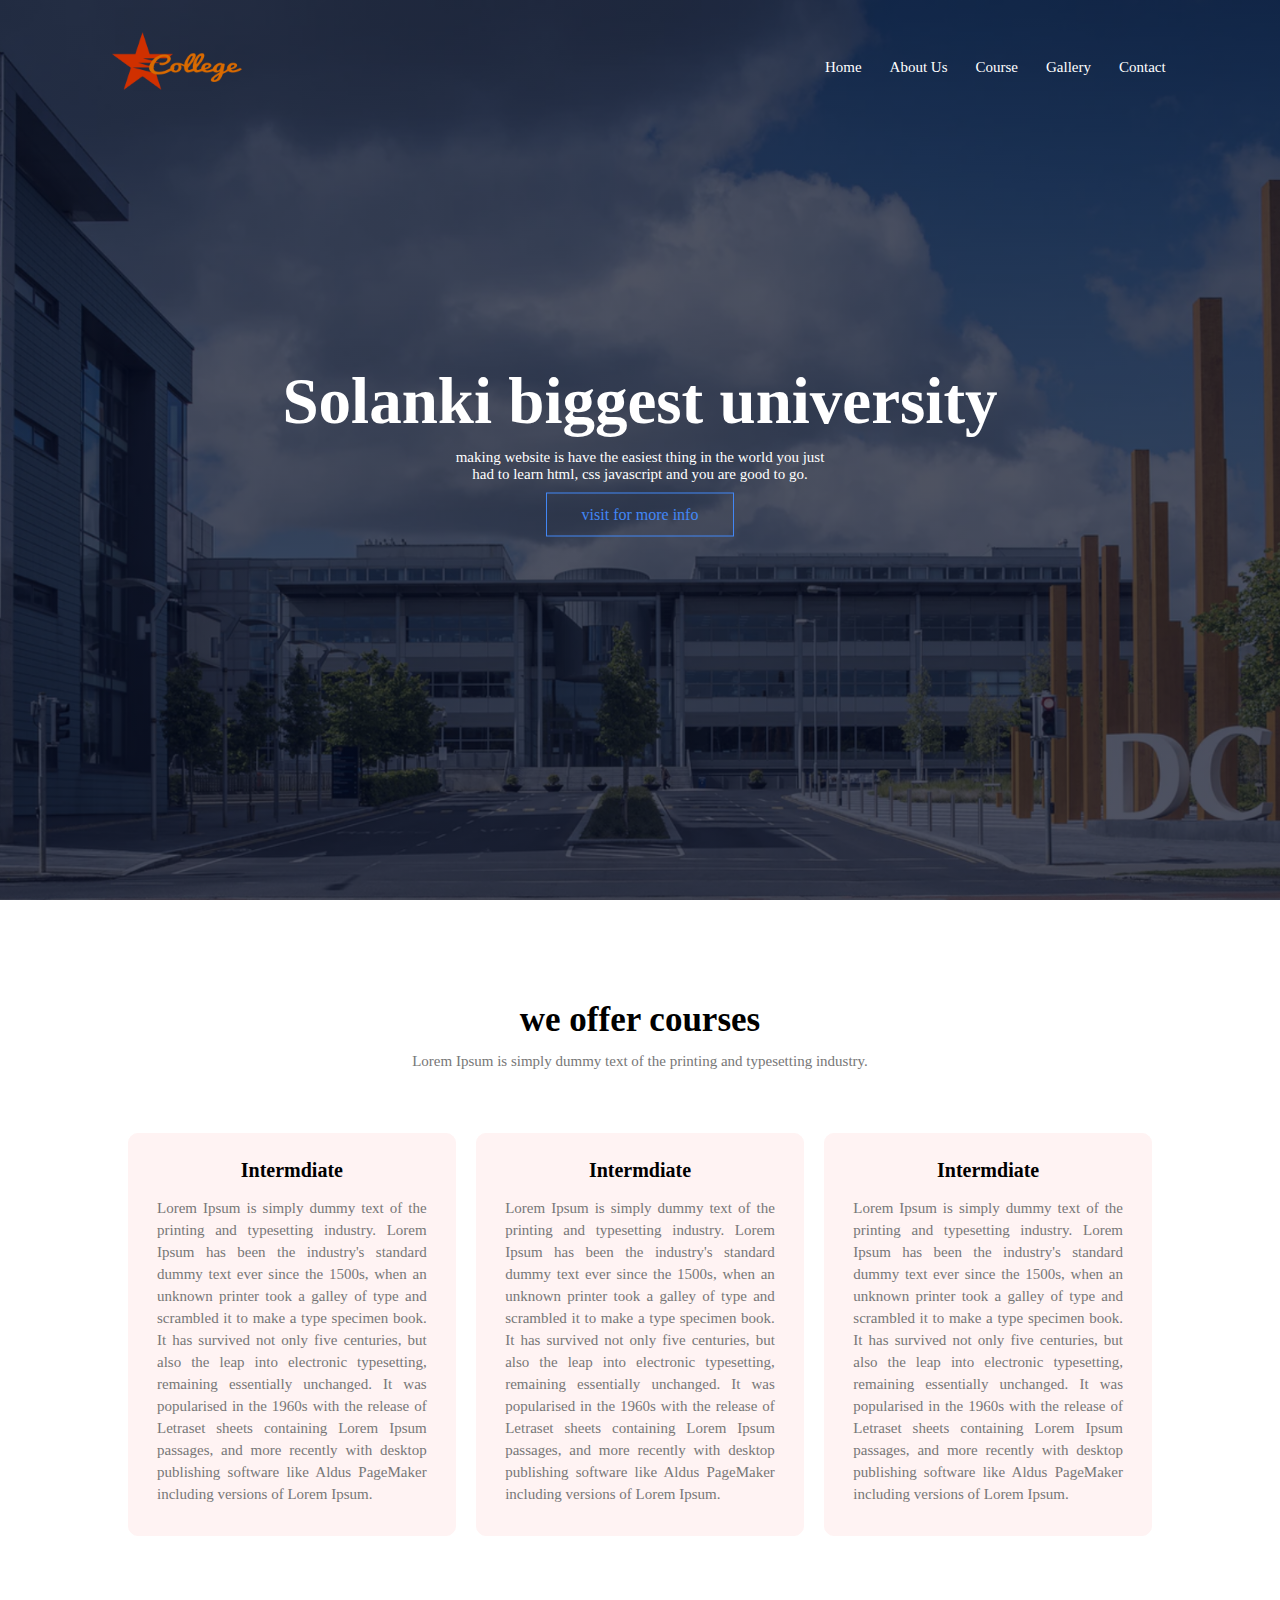
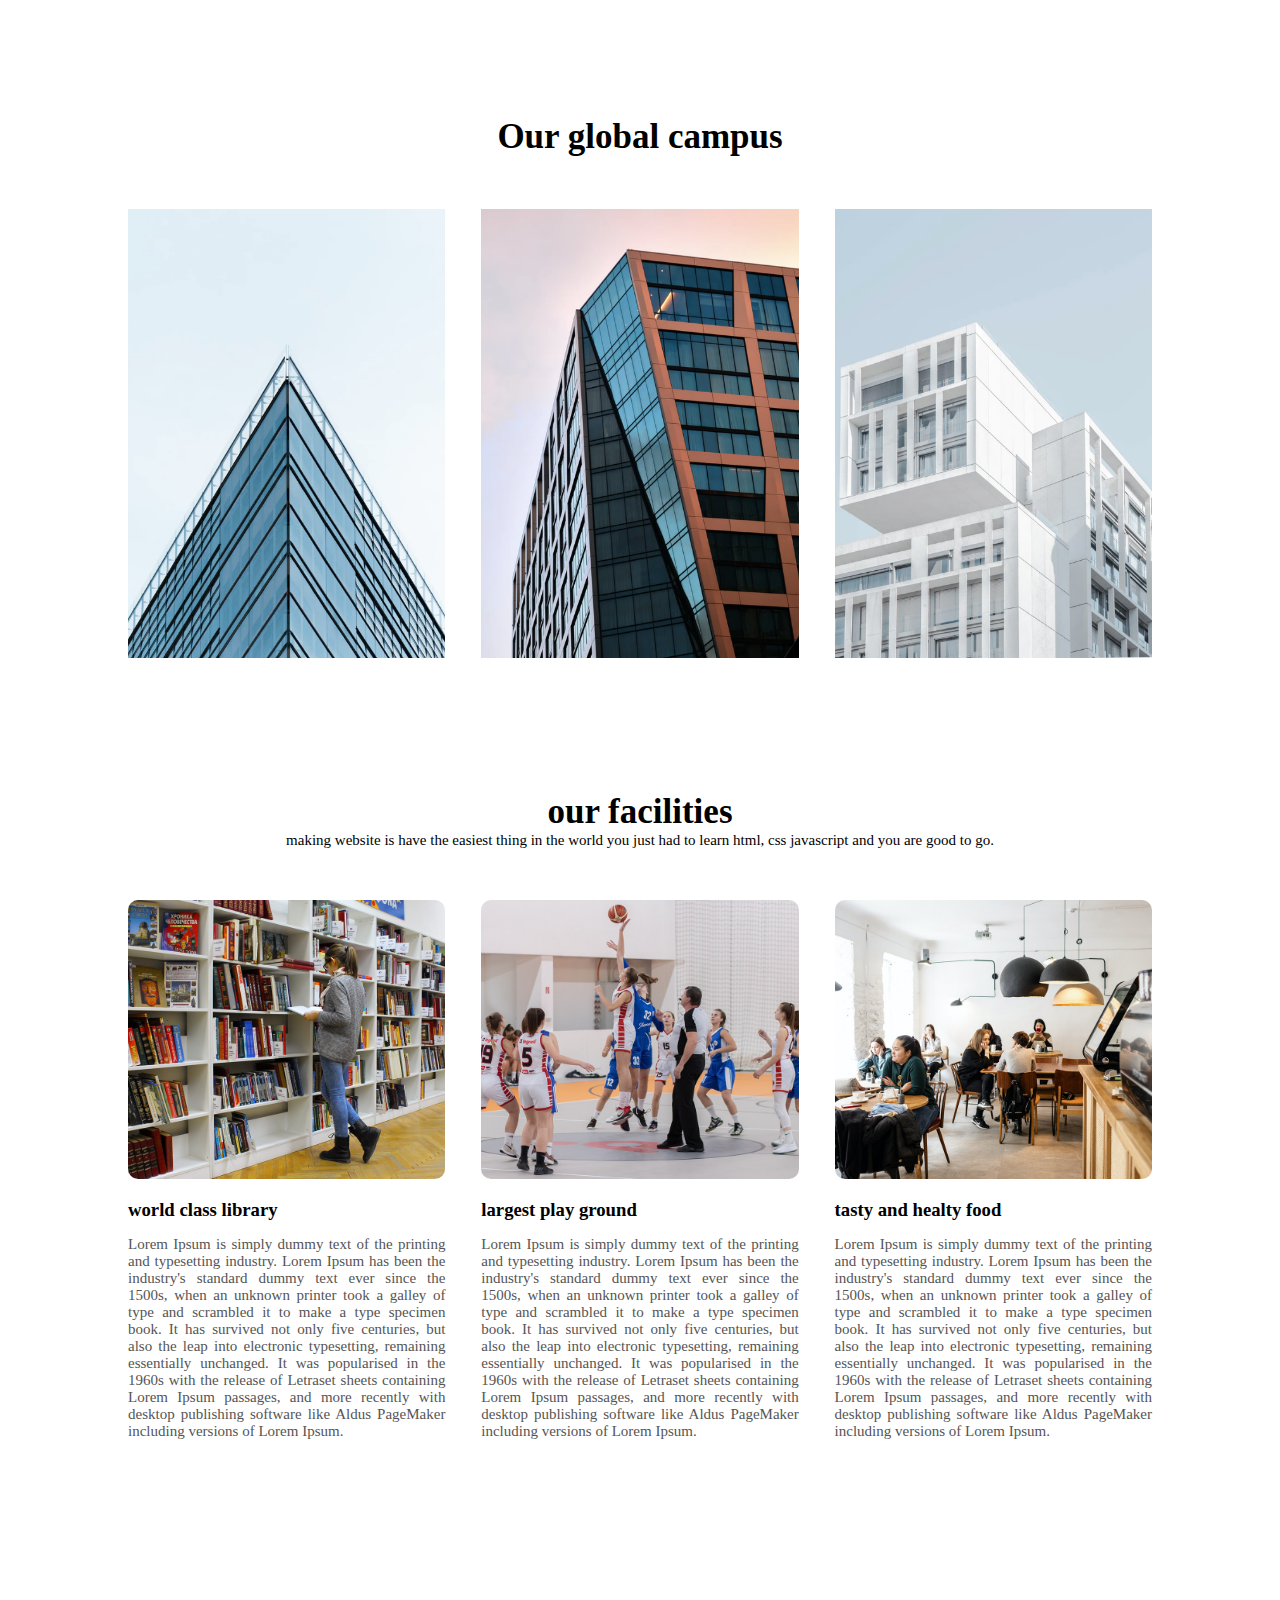
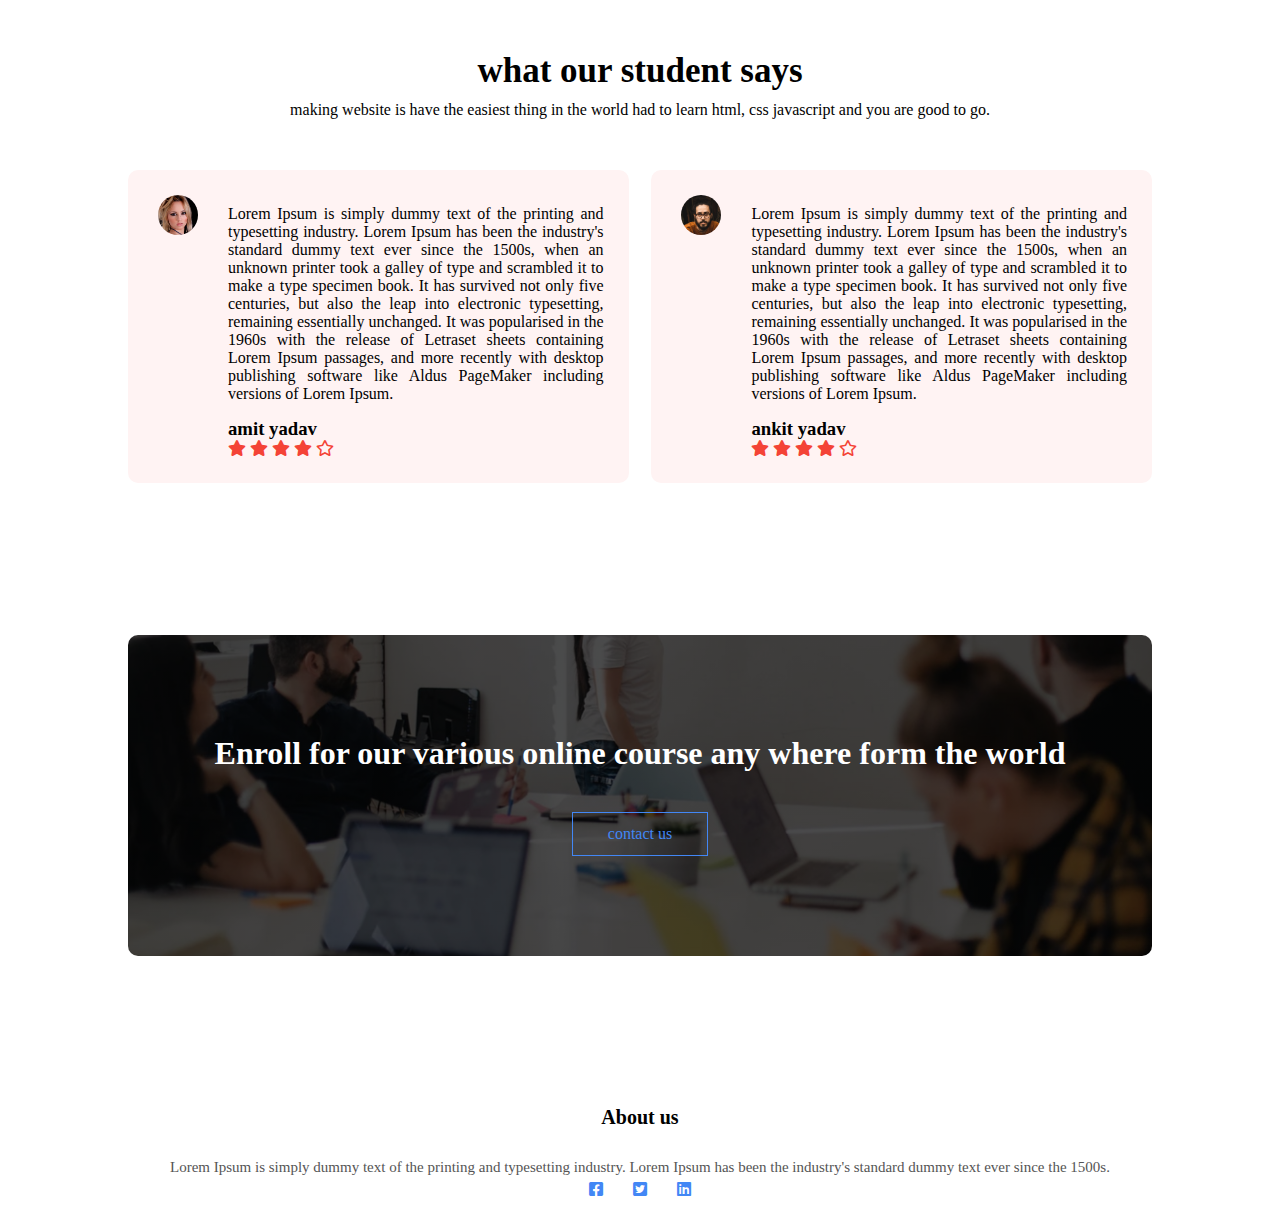
<file: index.html>
<!DOCTYPE html>
<html lang="en">

<head>
    <meta charset="UTF-8">
    <meta name="viewport" content="width=device-width, initial-scale=1.0">
    <link rel="stylesheet" href="css/style.css">
    <link rel="stylesheet" href="css/style-responsive.css">
    <link rel="stylesheet" href="https://pro.fontawesome.com/releases/v5.10.0/css/all.css" />
    <title>college website template</title>
</head>

<body>

    <!-- -------------------------------------------- upper section------------------------------------------- -->

    <section class="header">

        <nav>
            <img src="image/logo.png">
            <div class="nav-link" id="navLink">
                <i class="far fa-times" onclick="hideMenu()"></i>
                <ul>
                    <li><a href="index.html">Home</a></li>
                    <li><a href="about us.html">About us</a></li>
                    <li><a href="course.html">course</a></li>
                    <li><a href="gallery.html">gallery</a></li>
                    <li><a href="contact.html">contact</a></li>
                </ul>

            </div>
            <i class="far fa-bars" onclick="showMenu()"></i>
        </nav>
        <div class="text-box">
            <h1>Solanki biggest university</h1>

            <p>making website is have the easiest thing in the world you just <br> had to learn html, css javascript and
                you are
                good to go.</p>
            <a href="" class="hero-btn">visit for more info</a>

        </div>
    </section>

    <!-- --------------------------------------------course coding------------------------------------------- -->

    <section class="course">

        <h1> we offer courses</h1>
        <p>Lorem Ipsum is simply dummy text of the printing and typesetting industry.</p>
        <div class="row">

            <div class="course-col">
                <h3> Intermdiate </h3>
                <p>Lorem Ipsum is simply dummy text of the printing and typesetting industry. Lorem Ipsum has been the
                    industry's standard dummy text ever since the 1500s,
                    when an unknown printer took a galley of type and scrambled it to make a type specimen book. It has
                    survived not only five centuries, but also the leap into
                    electronic typesetting, remaining essentially unchanged. It was popularised in the 1960s with the
                    release of Letraset sheets containing Lorem Ipsum passages,
                    and more recently with desktop publishing software like Aldus PageMaker including versions of Lorem
                    Ipsum. </p>
            </div>


            <div class="course-col">
                <h3> Intermdiate </h3>
                <p>Lorem Ipsum is simply dummy text of the printing and typesetting industry. Lorem Ipsum has been the
                    industry's standard dummy text ever since the 1500s,
                    when an unknown printer took a galley of type and scrambled it to make a type specimen book. It has
                    survived not only five centuries, but also the leap into
                    electronic typesetting, remaining essentially unchanged. It was popularised in the 1960s with the
                    release of Letraset sheets containing Lorem Ipsum passages,
                    and more recently with desktop publishing software like Aldus PageMaker including versions of Lorem
                    Ipsum. </p>
            </div>


            <div class="course-col">
                <h3> Intermdiate </h3>
                <p>Lorem Ipsum is simply dummy text of the printing and typesetting industry. Lorem Ipsum has been the
                    industry's standard dummy text ever since the 1500s,
                    when an unknown printer took a galley of type and scrambled it to make a type specimen book. It has
                    survived not only five centuries, but also the leap into
                    electronic typesetting, remaining essentially unchanged. It was popularised in the 1960s with the
                    release of Letraset sheets containing Lorem Ipsum passages,
                    and more recently with desktop publishing software like Aldus PageMaker including versions of Lorem
                    Ipsum. </p>
            </div>
        </div>
    </section>

    <!-- --------------------------------------------campus------------------------------------------- -->

    <section class="campus">

        <h1> Our global campus</h1>

        <div class="row">

            <div class="campus-col">
                <img src="image/delhi.png" alt="">
                <div class="layer">
                    <h3>delhi</h3>
                </div>
            </div>

            <div class="campus-col">
                <img src="image/dehradun.png" alt="">
                <div class="layer">
                    <h3>dehradun</h3>
                </div>
            </div>

            <div class="campus-col">
                <img src="image/punjab.png" alt="">
                <div class="layer">
                    <h3>punjab</h3>
                </div>
            </div>
        </div>

    </section>

    <!-- --------------------------------------------facilities------------------------------------------- -->

    <section class="facilities">

        <h1>our facilities</h1>
        <p> making website is have the easiest thing in the world you just had to learn html, css javascript and you are
            good to go.</p>


        <div class="row">

            <div class="facilities-col">

                <img src="image/library.png">

                <h3> world class library</h3>
                <p>Lorem Ipsum is simply dummy text of the printing and typesetting industry. Lorem Ipsum has been the
                    industry's standard dummy text ever since the 1500s, when an
                    unknown printer took a galley of type and scrambled it to make a type specimen book. It has survived
                    not only five centuries, but also the leap into electronic
                    typesetting, remaining essentially unchanged. It was popularised in the 1960s with the release of
                    Letraset sheets containing Lorem Ipsum passages, and more recently
                    with desktop publishing software like Aldus PageMaker including versions of Lorem Ipsum. </p>

            </div>

            <div class="facilities-col">

                <img src="image/basketball.png">

                <h3> largest play ground</h3>
                <p>Lorem Ipsum is simply dummy text of the printing and typesetting industry. Lorem Ipsum has been the
                    industry's standard dummy text ever since the 1500s, when an
                    unknown printer took a galley of type and scrambled it to make a type specimen book. It has survived
                    not only five centuries, but also the leap into electronic
                    typesetting, remaining essentially unchanged. It was popularised in the 1960s with the release of
                    Letraset sheets containing Lorem Ipsum passages, and more recently
                    with desktop publishing software like Aldus PageMaker including versions of Lorem Ipsum. </p>

            </div>

            <div class="facilities-col">

                <img src="image/cafeteria.png">

                <h3> tasty and healty food</h3>
                <p>Lorem Ipsum is simply dummy text of the printing and typesetting industry. Lorem Ipsum has been the
                    industry's standard dummy text ever since the 1500s, when an
                    unknown printer took a galley of type and scrambled it to make a type specimen book. It has survived
                    not only five centuries, but also the leap into electronic
                    typesetting, remaining essentially unchanged. It was popularised in the 1960s with the release of
                    Letraset sheets containing Lorem Ipsum passages, and more recently
                    with desktop publishing software like Aldus PageMaker including versions of Lorem Ipsum. </p>

            </div>

        </div>

    </section>

    <!-- -------------------------------------------- testimonials------------------------------------------- -->

    <section class="testimonials">

        <h1> what our student says </h1>
        <p>making website is have the easiest thing in the world had to learn html, css javascript and you are
            good to go.</p>

        <div class="row">

            <div class="testimonials-col">

                <img src="image/user1.jpg" alt="">
                <div>
                    <p>Lorem Ipsum is simply dummy text of the printing and typesetting industry. Lorem Ipsum has been
                        the industry's standard dummy text ever since the 1500s, when an unknown printer took a galley
                        of type and scrambled it to make a type specimen book. It has survived not only five centuries,
                        but also the leap into electronic typesetting, remaining essentially unchanged. It was
                        popularised in the 1960s with the release of Letraset sheets containing Lorem Ipsum passages,
                        and more recently with desktop publishing software like Aldus PageMaker including versions of
                        Lorem Ipsum. </p>
                    <h3>amit yadav</h3>
                    <i class="fa fa-star"></i>
                    <i class="fa fa-star"></i>
                    <i class="fa fa-star"></i>
                    <i class="fa fa-star"></i>
                    <i class="far fa-star"></i>



                </div>

            </div>

            <div class="testimonials-col">

                <img src="image/user2.jpg" alt="">
                <div>
                    <p>Lorem Ipsum is simply dummy text of the printing and typesetting industry. Lorem Ipsum has been
                        the industry's standard dummy text ever since the 1500s, when an unknown printer took a galley
                        of type and scrambled it to make a type specimen book. It has survived not only five centuries,
                        but also the leap into electronic typesetting, remaining essentially unchanged. It was
                        popularised in the 1960s with the release of Letraset sheets containing Lorem Ipsum passages,
                        and more recently with desktop publishing software like Aldus PageMaker including versions of
                        Lorem Ipsum. </p>
                    <h3>ankit yadav</h3>
                    <i class="fa fa-star"></i>
                    <i class="fa fa-star"></i>
                    <i class="fa fa-star"></i>
                    <i class="fa fa-star"></i>
                    <i class="far fa-star"></i>

                </div>

            </div>


        </div>

    </section>

    <section class="cta">

        <h1>Enroll for our various online course any where form the world</h1>
        <a href="" class="hero-btn">contact us</a>

    </section>

    <!-- -------------------------------------------- footer------------------------------------------- -->

    <section class="footer">

        <h4> About us</h4>
        <p>Lorem Ipsum is simply dummy text of the printing and typesetting industry. Lorem Ipsum has been the
            industry's standard dummy text ever since the 1500s. </p>

        <div class="icons">

            <i class="fab fa-facebook-square"></i>
            <i class="fab fa-twitter-square"></i>
            <i class="fab fa-linkedin"></i>


        </div>

    </section>

    <script>

        var nav = document.getElementById("navLink");
        function showMenu() {
            nav.style.right = "0";

        }
        function hideMenu() {
            nav.style.right = "-200px";
        }


    </script>

</body>

</html>
</file>
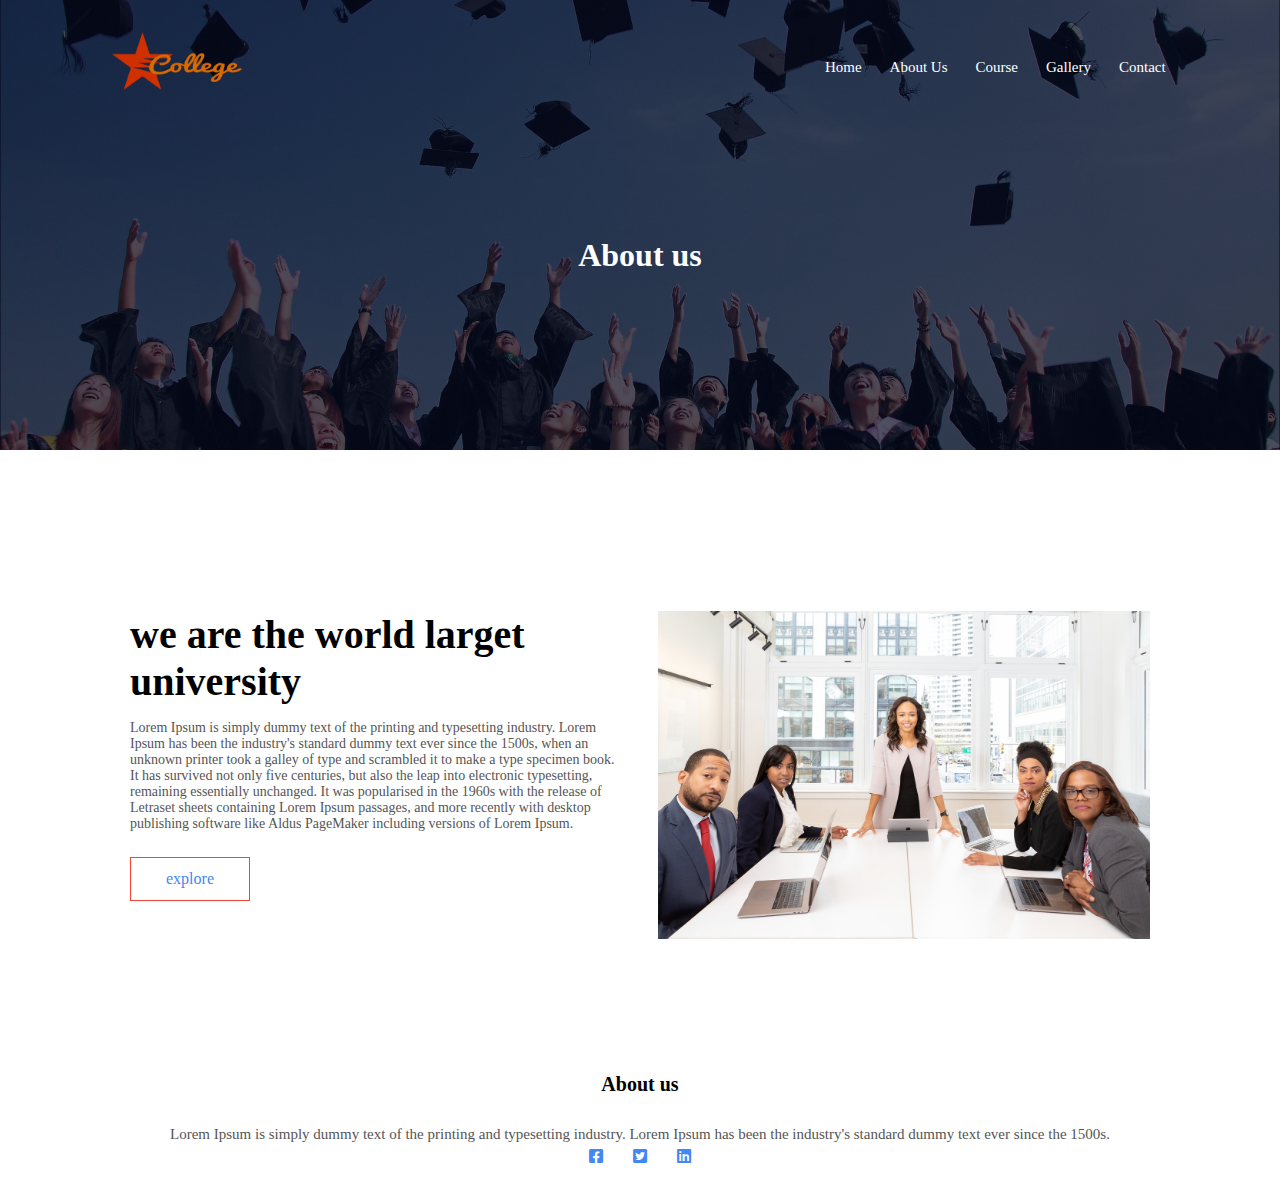
<file: about us.html>
<!DOCTYPE html>
<html lang="en">

<head>
    <meta charset="UTF-8">
    <meta name="viewport" content="width=device-width, initial-scale=1.0">
    <link rel="stylesheet" href="css/style.css">
    <link rel="stylesheet" href="css/style-responsive.css">
    <link rel="stylesheet" href="https://pro.fontawesome.com/releases/v5.10.0/css/all.css" />
    <title>college website template</title>

    <title>Document</title>
</head>

<body>
    <section class="sub-header">

        <nav>
            <img src="image/logo.png">
            <div class="nav-link" id="navLink">
                <i class="far fa-times" onclick="hideMenu()"></i>
                <ul>
                    <li><a href="index.html">Home</a></li>
                    <li><a href="about us.html">About us</a></li>
                    <li><a href="course.html">course</a></li>
                    <li><a href="gallery.html">gallery</a></li>
                    <li><a href="contact.html">contact</a></li>
                </ul>

            </div>
            <i class="far fa-bars" onclick="showMenu()"></i>
        </nav>

        <h1> About us</h1>

    </section>

    <section class="about-us">

        <div class="row">
            <div class="about-col">
                <h1> we are the world larget university</h1>
                <p>Lorem Ipsum is simply dummy text of the printing and typesetting industry. Lorem Ipsum has been the
                    industry's standard dummy text ever since the 1500s, when an unknown printer took a galley of type
                    and scrambled it to make a type specimen book. It has survived not only five centuries, but also the
                    leap into electronic typesetting, remaining essentially unchanged. It was popularised in the 1960s
                    with the release of Letraset sheets containing Lorem Ipsum passages, and more recently with desktop
                    publishing software like Aldus PageMaker including versions of Lorem Ipsum. </p>
                <a href="" class="hero-btn next-btn">explore</a>
            </div>

            <div class="about-col">
                <img src="image/about.jpg" alt="">
            </div>

        </div>


    </section>

    <section class="footer">

        <h4> About us</h4>
        <p>Lorem Ipsum is simply dummy text of the printing and typesetting industry. Lorem Ipsum has been the
            industry's standard dummy text ever since the 1500s. </p>

        <div class="icons">

            <i class="fab fa-facebook-square"></i>
            <i class="fab fa-twitter-square"></i>
            <i class="fab fa-linkedin"></i>


        </div>

    </section>

    <script>

        var nav = document.getElementById("navLink");
        function showMenu() {
            nav.style.right = "0";

        }
        function hideMenu() {
            nav.style.right = "-200px";
        }


    </script>

</body>

</html>
</file>
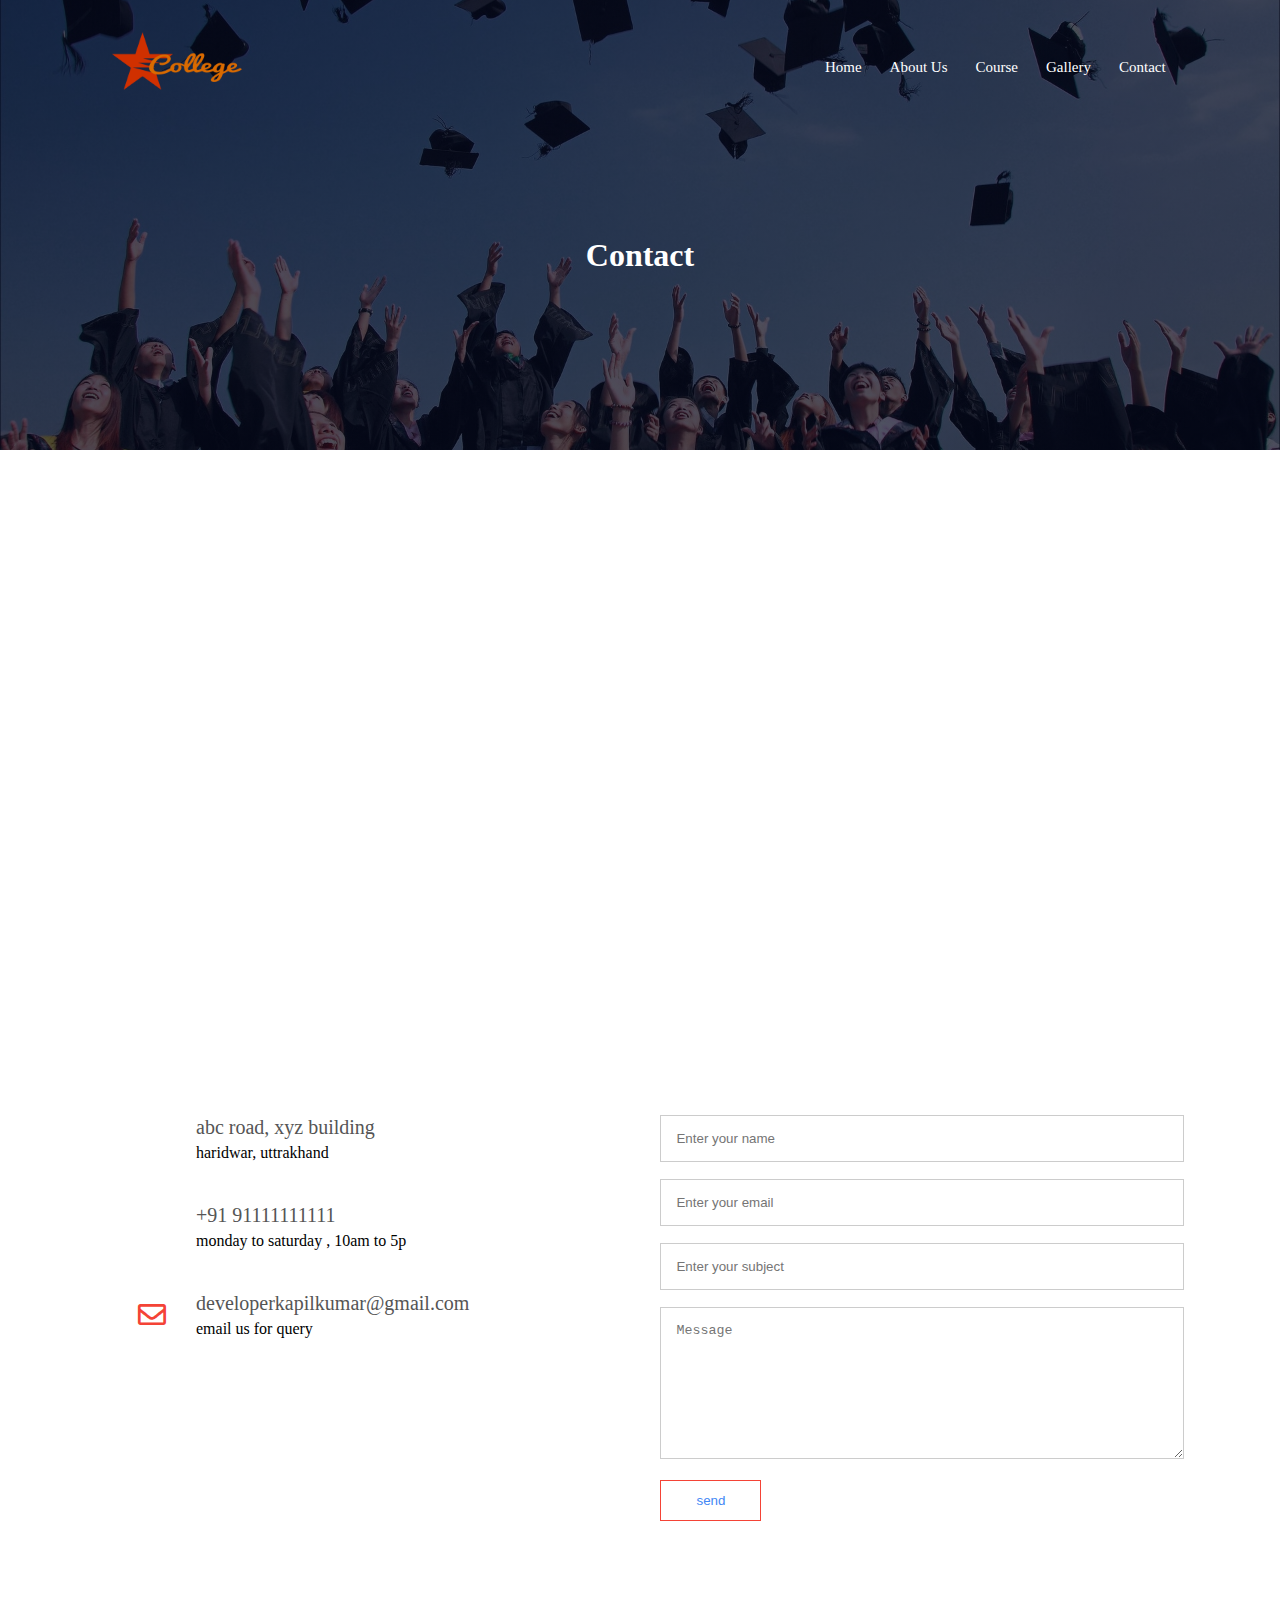
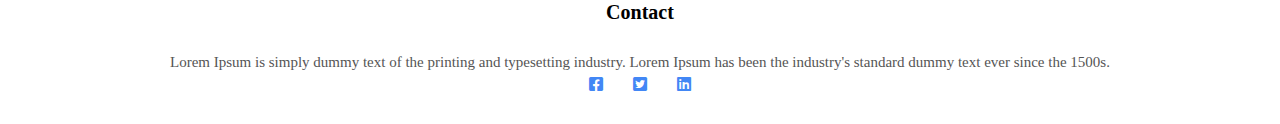
<file: contact.html>
<!DOCTYPE html>
<html lang="en">

<head>
     <meta charset="UTF-8">
     <meta name="viewport" content="width=device-width, initial-scale=1.0">
     <link rel="stylesheet" href="css/style.css">
     <link rel="stylesheet" href="css/style-responsive.css">
     <link rel="stylesheet" href="https://pro.fontawesome.com/releases/v5.10.0/css/all.css" />
     <title>college website template</title>
     <title>college website template</title>
</head>

<body>
     <section class="sub-header">

          <nav>
               <img src="image/logo.png">
               <div class="nav-link" id="navLink">
                    <i class="far fa-times" onclick="hideMenu()"></i>
                    <ul>
                         <li><a href="index.html">Home</a></li>
                         <li><a href="about us.html">About us</a></li>
                         <li><a href="course.html">course</a></li>
                         <li><a href="gallery.html">gallery</a></li>
                         <li><a href="contact.html">contact</a></li>
                    </ul>

               </div>
               <i class="far fa-bars" onclick="showMenu()"></i>
          </nav>

          <h1> Contact</h1>


     </section>

     <!-- --------------------------------------------contact------------------------------------------- -->

     <section class="location">

          <iframe
               src="https://www.google.com/maps/embed?pb=!1m18!1m12!1m3!1d221243.77871268144!2d77.97584048314972!3d29.95257576712705!2m3!1f0!2f0!3f0!3m2!1i1024!2i768!4f13.1!3m3!1m2!1s0x3909470eb8ee57c9%3A0x4e449176a640f5f3!2sHaridwar%2C%20Uttarakhand!5e0!3m2!1sen!2sin!4v1628054494962!5m2!1sen!2sin"
               width="600" height="450" style="border:0;" allowfullscreen="" loading="lazy"></iframe>

     </section>

     <section class="contact-us">

          <div class="row">
               <div class="contact-col">

                    <div>

                         <i class="far fa-home"></i>

                         <span>

                              <h5> abc road, xyz building</h5>
                              <p> haridwar, uttrakhand</p>

                         </span>

                    </div>

                    <div>

                         <i class="far fa-phone"></i>

                         <span>

                              <h5> +91 91111111111</h5>
                              <p> monday to saturday , 10am to 5p</p>

                         </span>

                    </div>
                    <div>

                         <i class="far fa-envelope"></i>

                         <span>

                              <h5> developerkapilkumar@gmail.com</h5>
                              <p> email us for query</p>

                         </span>
                    </div>


               </div>
               <div class="contact-col">

                    <form>

                         <input type="text" placeholder="Enter your name" name="" required>
                         <input type="email" placeholder="Enter your email" name="" required>
                         <input type="" placeholder="Enter your subject" name="" required>
                         <textarea name="" cols="" rows="8" placeholder="Message" required></textarea>
                         <button type="submit" class="hero-btn next-btn"> send</button>

                    </form>

               </div>
          </div>
     </section>

     <!-- -------------------------------------------contact------------------------------------------- -->


     <section class="footer">

          <h4> Contact </h4>
          <p>Lorem Ipsum is simply dummy text of the printing and typesetting industry. Lorem Ipsum has been the
               industry's standard dummy text ever since the 1500s. </p>

          <div class="icons">

               <i class="fab fa-facebook-square"></i>
               <i class="fab fa-twitter-square"></i>
               <i class="fab fa-linkedin"></i>


          </div>

     </section>

     <script>

          var nav = document.getElementById("navLink");
          function showMenu() {
               nav.style.right = "0";

          }
          function hideMenu() {
               nav.style.right = "-200px";
          }


     </script>

</body>

</html>
</file>
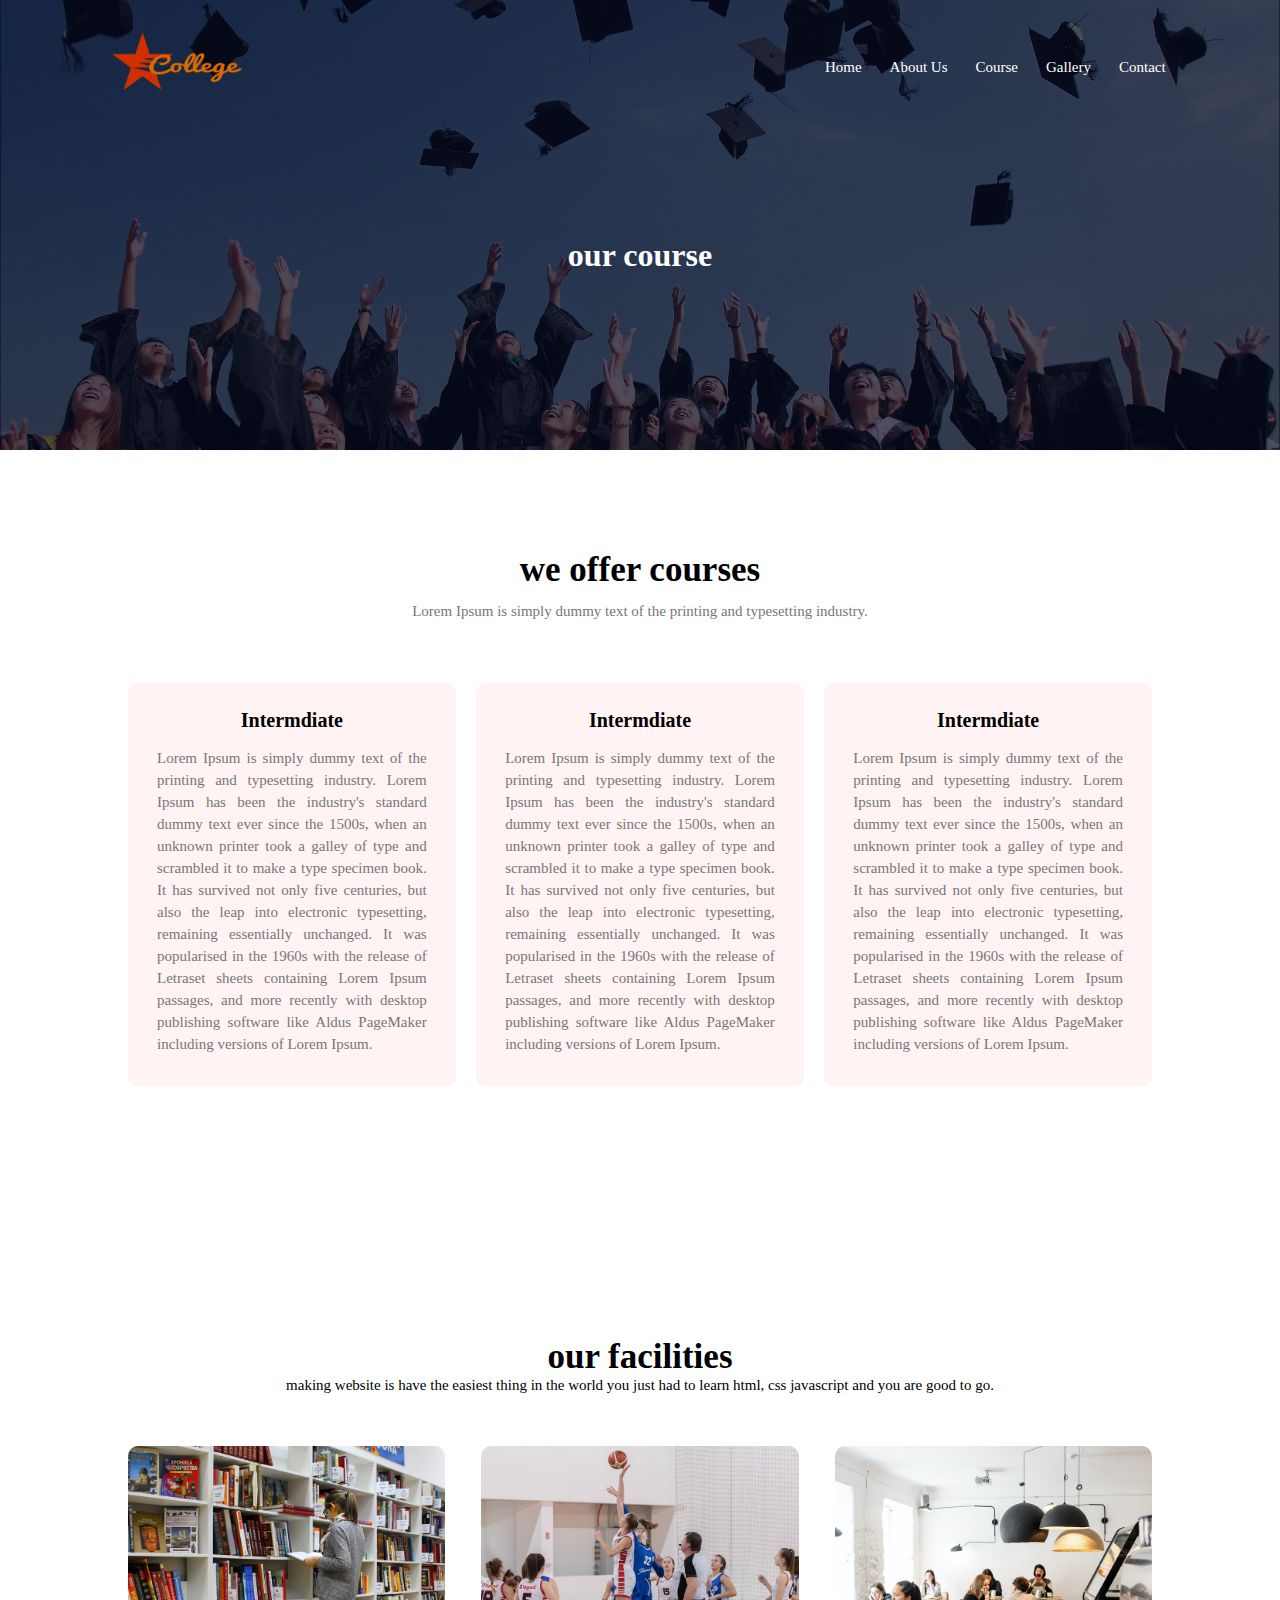
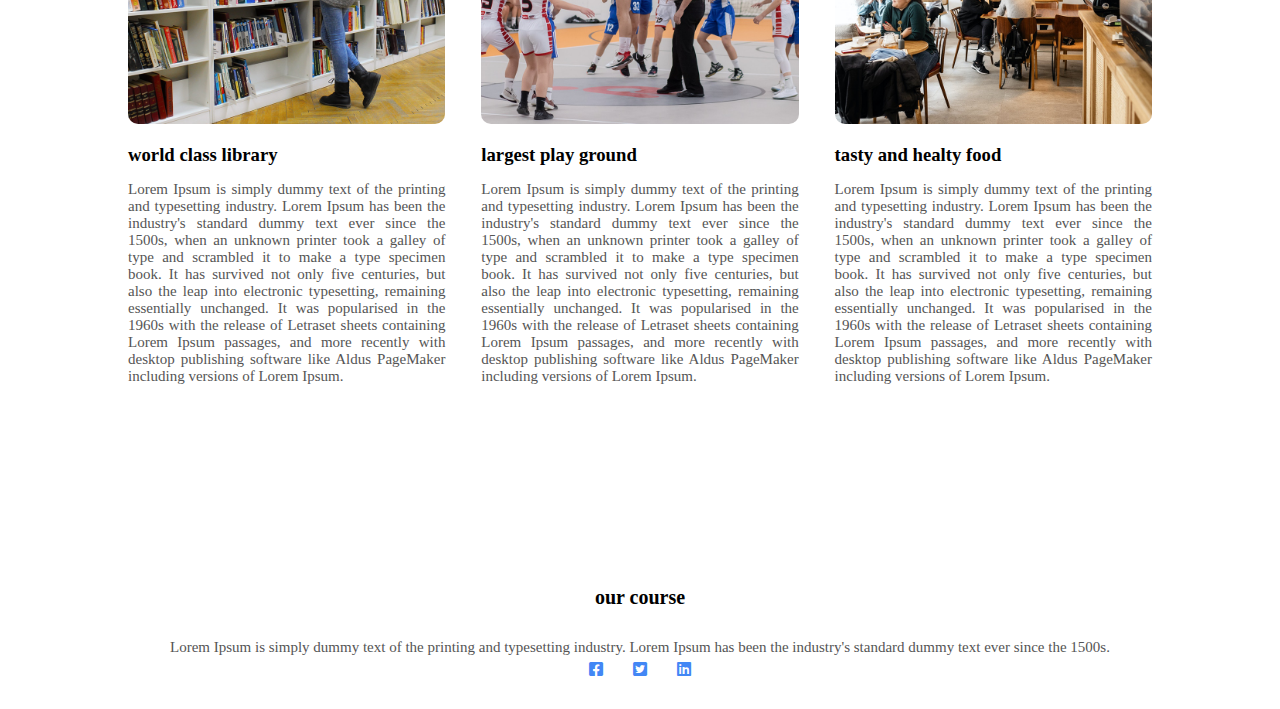
<file: course.html>
<!DOCTYPE html>
<html lang="en">

<head>
    <meta charset="UTF-8">
    <meta name="viewport" content="width=device-width, initial-scale=1.0">
    <link rel="stylesheet" href="css/style.css">
    <link rel="stylesheet" href="css/style-responsive.css">
    <link rel="stylesheet" href="https://pro.fontawesome.com/releases/v5.10.0/css/all.css" />
    <title>college website template</title>
    <title>Document</title>
</head>

<body>
    <section class="sub-header">

        <nav>
            <img src="image/logo.png">
            <div class="nav-link" id="navLink">
                <i class="far fa-times" onclick="hideMenu()"></i>
                <ul>
                    <li><a href="index.html">Home</a></li>
                    <li><a href="about us.html">About us</a></li>
                    <li><a href=" course.html">course</a></li>
                    <li><a href="gallery.html">gallery</a></li>
                    <li><a href="contact.html">contact</a></li>
                </ul>

            </div>
            <i class="far fa-bars" onclick="showMenu()"></i>
        </nav>

        <h1> our course</h1>


    </section>
    <!-- --------------------------------------------course------------------------------------------- -->



    <section class="course">

        <h1> we offer courses</h1>
        <p>Lorem Ipsum is simply dummy text of the printing and typesetting industry.</p>
        <div class="row">

            <div class="course-col">
                <h3> Intermdiate </h3>
                <p>Lorem Ipsum is simply dummy text of the printing and typesetting industry. Lorem Ipsum has been the
                    industry's standard dummy text ever since the 1500s, when an unknown printer took a galley of type
                    and scrambled it to make a type specimen book. It has survived not only five centuries, but also the
                    leap into electronic typesetting, remaining essentially unchanged. It was popularised in the 1960s
                    with the release of Letraset sheets containing Lorem Ipsum passages, and more recently with desktop
                    publishing software like Aldus PageMaker including versions of Lorem Ipsum. </p>
            </div>


            <div class="course-col">
                <h3> Intermdiate </h3>
                <p>Lorem Ipsum is simply dummy text of the printing and typesetting industry. Lorem Ipsum has been the
                    industry's standard dummy text ever since the 1500s, when an unknown printer took a galley of type
                    and scrambled it to make a type specimen book. It has survived not only five centuries, but also the
                    leap into electronic typesetting, remaining essentially unchanged. It was popularised in the 1960s
                    with the release of Letraset sheets containing Lorem Ipsum passages, and more recently with desktop
                    publishing software like Aldus PageMaker including versions of Lorem Ipsum. </p>
            </div>


            <div class="course-col">
                <h3> Intermdiate </h3>
                <p>Lorem Ipsum is simply dummy text of the printing and typesetting industry. Lorem Ipsum has been the
                    industry's standard dummy text ever since the 1500s, when an unknown printer took a galley of type
                    and scrambled it to make a type specimen book. It has survived not only five centuries, but also the
                    leap into electronic typesetting, remaining essentially unchanged. It was popularised in the 1960s
                    with the release of Letraset sheets containing Lorem Ipsum passages, and more recently with desktop
                    publishing software like Aldus PageMaker including versions of Lorem Ipsum. </p>
            </div>
        </div>
    </section>

    <!-- --------------------------------------------facilities------------------------------------------- -->

    <section class="facilities">

        <h1>our facilities</h1>
        <p> making website is have the easiest thing in the world you just had to learn html, css javascript and you are
            good to go.</p>


        <div class="row">

            <div class="facilities-col">

                <img src="image/library.png">

                <h3> world class library</h3>
                <p>Lorem Ipsum is simply dummy text of the printing and typesetting industry. Lorem Ipsum has been the
                    industry's standard dummy text ever since the 1500s, when an unknown printer took a galley of type
                    and scrambled it to make a type specimen book. It has survived not only five centuries, but also the
                    leap into electronic typesetting, remaining essentially unchanged. It was popularised in the 1960s
                    with the release of Letraset sheets containing Lorem Ipsum passages, and more recently with desktop
                    publishing software like Aldus PageMaker including versions of Lorem Ipsum. </p>

            </div>

            <div class="facilities-col">

                <img src="image/basketball.png">

                <h3> largest play ground</h3>
                <p>Lorem Ipsum is simply dummy text of the printing and typesetting industry. Lorem Ipsum has been the
                    industry's standard dummy text ever since the 1500s, when an unknown printer took a galley of type
                    and scrambled it to make a type specimen book. It has survived not only five centuries, but also the
                    leap into electronic typesetting, remaining essentially unchanged. It was popularised in the 1960s
                    with the release of Letraset sheets containing Lorem Ipsum passages, and more recently with desktop
                    publishing software like Aldus PageMaker including versions of Lorem Ipsum. </p>

            </div>

            <div class="facilities-col">

                <img src="image/cafeteria.png">

                <h3> tasty and healty food</h3>
                <p>Lorem Ipsum is simply dummy text of the printing and typesetting industry. Lorem Ipsum has been the
                    industry's standard dummy text ever since the 1500s, when an unknown printer took a galley of type
                    and scrambled it to make a type specimen book. It has survived not only five centuries, but also the
                    leap into electronic typesetting, remaining essentially unchanged. It was popularised in the 1960s
                    with the release of Letraset sheets containing Lorem Ipsum passages, and more recently with desktop
                    publishing software like Aldus PageMaker including versions of Lorem Ipsum. </p>

            </div>

        </div>

    </section>
    <section class="footer">

        <h4> our course </h4>
        <p>Lorem Ipsum is simply dummy text of the printing and typesetting industry. Lorem Ipsum has been the
            industry's standard dummy text ever since the 1500s. </p>

        <div class="icons">

            <i class="fab fa-facebook-square"></i>
            <i class="fab fa-twitter-square"></i>
            <i class="fab fa-linkedin"></i>


        </div>

    </section>

    <script>

        var nav = document.getElementById("navLink");
        function showMenu() {
            nav.style.right = "0";

        }
        function hideMenu() {
            nav.style.right = "-200px";
        }


    </script>

</body>

</html>
</file>
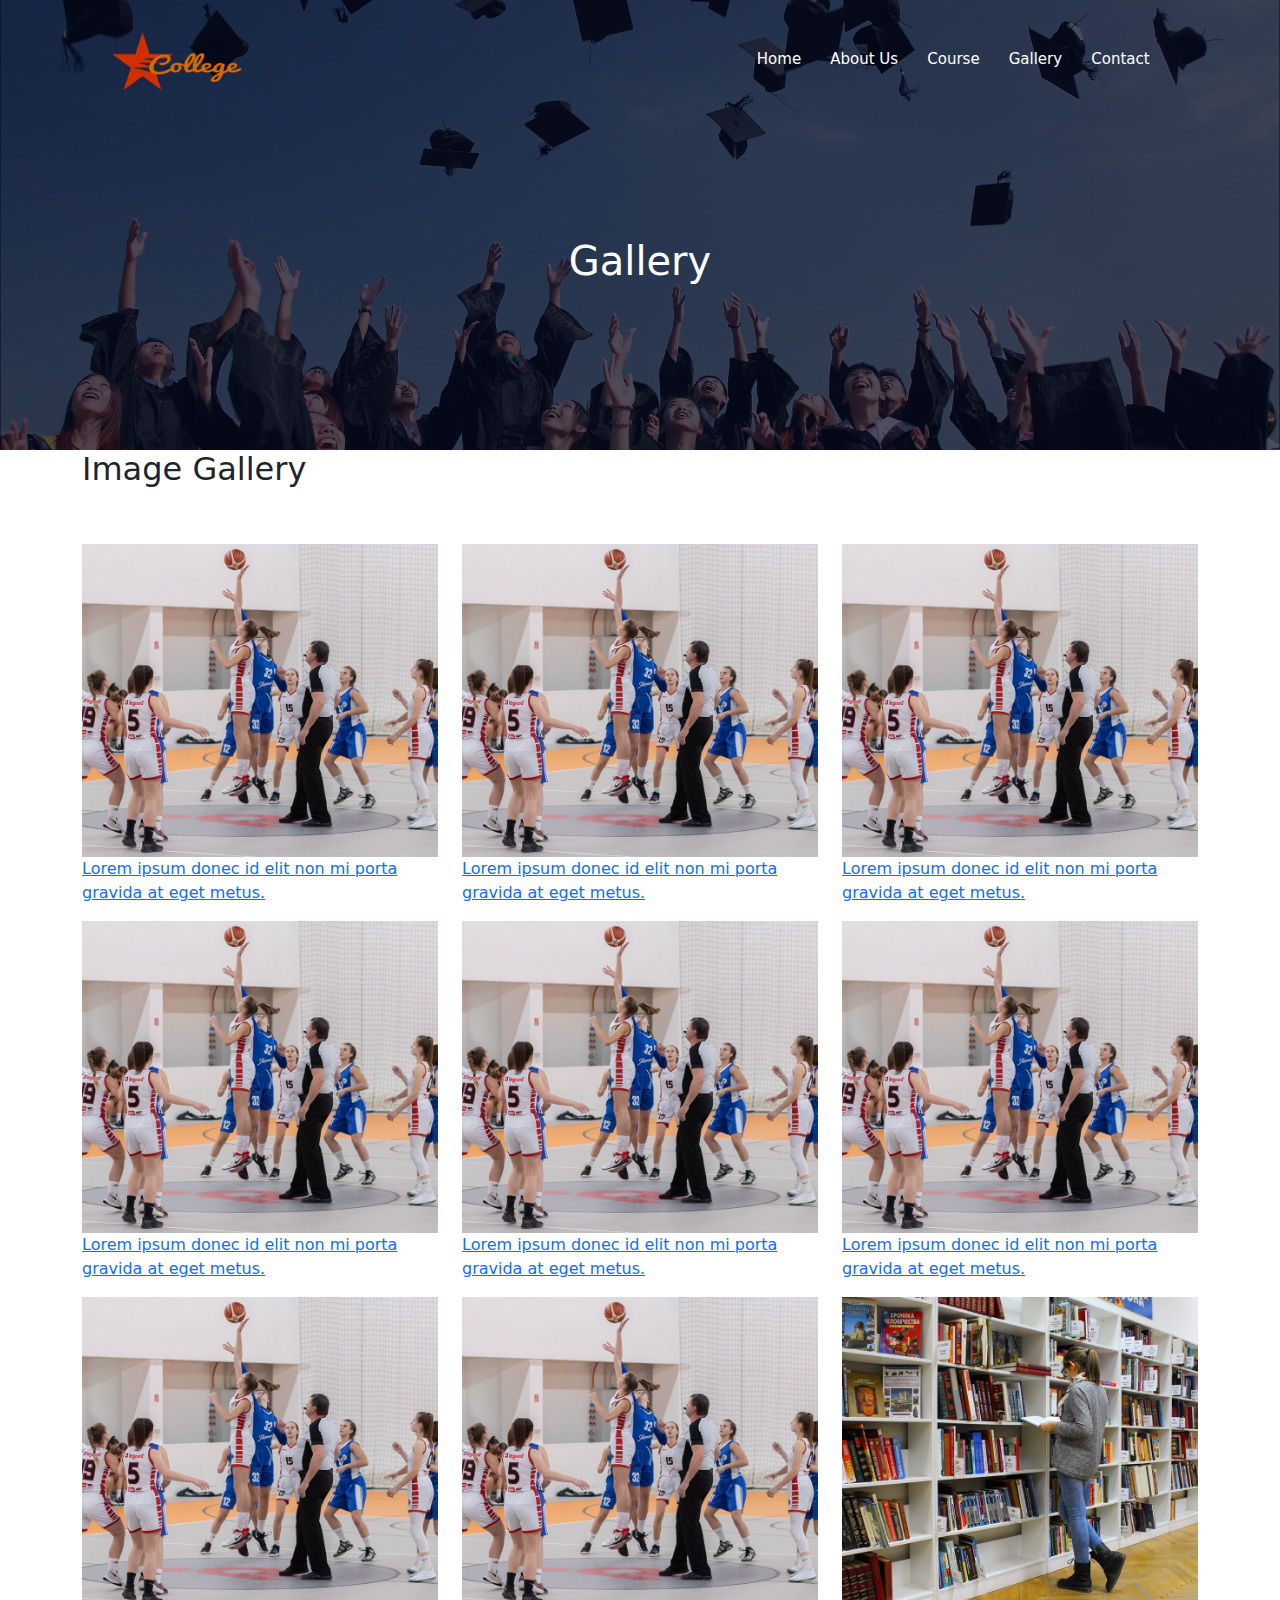
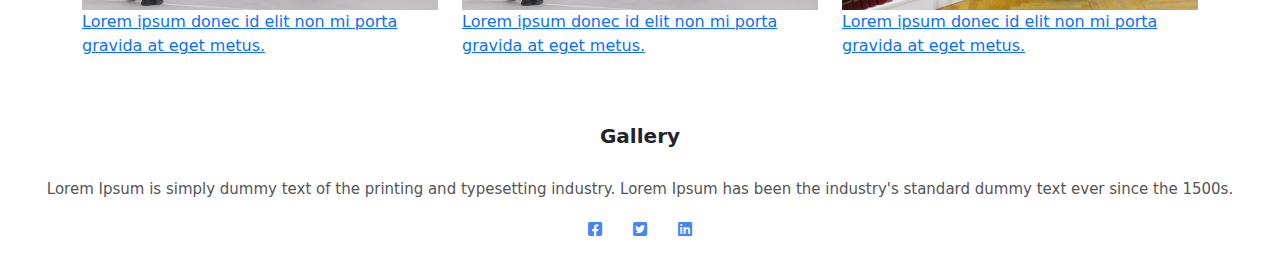
<file: gallery.html>
<!DOCTYPE html>
<html lang="en">

<head>
  <meta charset="UTF-8">
  <meta name="viewport" content="width=device-width, initial-scale=1.0">
  <link rel="stylesheet" type="text/css" href="bootstrap/bootstrap.css">
  <link rel="stylesheet" href="bootstrap/bootstrap.js">
  <link rel="stylesheet" href="css/style.css">
  <link rel="stylesheet" href="css/style-responsive.css">
  <link rel="stylesheet" href="https://pro.fontawesome.com/releases/v5.10.0/css/all.css" />
  <title>college website template</title>
</head>

<body>
  <section class="sub-header">

    <nav>
      <img src="image/logo.png">
      <div class="nav-link" id="navLink">
        <i class="far fa-times" onclick="hideMenu()"></i>
        <ul>
          <li><a href="index.html">Home</a></li>
          <li><a href="about us.html">About us</a></li>
          <li><a href="course.html">course</a></li>
          <li><a href="Gallery.html">gallery</a></li>
          <li><a href="contact.html">contact</a></li>
        </ul>

      </div>
      <i class="far fa-bars" onclick="showMenu()"></i>
    </nav>

    <h1> Gallery</h1>


  </section>

  <!---------------------------------gallery-section-------------------------------------------------->
  <div class="gallery">


    <div class="container">
      <h2>Image Gallery</h2>
      <div class="row">
        <div class="col-md-4">
          <div class="thumbnail">
            <a href="#" target="_blank">
              <img src="image/basketball.png" alt="Lights" style="width:100%">
              <div class="caption">
                <p>Lorem ipsum donec id elit non mi porta gravida at eget metus.</p>
              </div>
            </a>
          </div>
        </div>
        <div class="col-md-4">
          <div class="thumbnail">
            <a href="#" target="_blank">
              <img src="image/basketball.png" alt="Nature" style="width:100%">
              <div class="caption">
                <p>Lorem ipsum donec id elit non mi porta gravida at eget metus.</p>
              </div>
            </a>
          </div>
        </div>
        <div class="col-md-4">
          <div class="thumbnail">
            <a href="#" target="_blank">
              <img src="image/basketball.png" alt="Fjords" style="width:100%">
              <div class="caption">
                <p>Lorem ipsum donec id elit non mi porta gravida at eget metus.</p>
              </div>
            </a>
          </div>
        </div>
        <div class="col-md-4">
          <div class="thumbnail">
            <a href="#" target="_blank">
              <img src="image/basketball.png" alt="Fjords" style="width:100%">
              <div class="caption">
                <p>Lorem ipsum donec id elit non mi porta gravida at eget metus.</p>
              </div>
            </a>
          </div>
        </div>
        <div class="col-md-4">
          <div class="thumbnail">
            <a href="#" target="_blank">
              <img src="image/basketball.png" alt="Fjords" style="width:100%">
              <div class="caption">
                <p>Lorem ipsum donec id elit non mi porta gravida at eget metus.</p>
              </div>
            </a>
          </div>
        </div>
        <div class="col-md-4">
          <div class="thumbnail">
            <a href="#" target="_blank">
              <img src="image/basketball.png" alt="Fjords" style="width:100%">
              <div class="caption">
                <p>Lorem ipsum donec id elit non mi porta gravida at eget metus.</p>
              </div>
            </a>
          </div>
        </div>
        <div class="col-md-4">
          <div class="thumbnail">
            <a href="#" target="_blank">
              <img src="image/basketball.png" alt="Fjords" style="width:100%">
              <div class="caption">
                <p>Lorem ipsum donec id elit non mi porta gravida at eget metus.</p>
              </div>
            </a>
          </div>
        </div>
        <div class="col-md-4">
          <div class="thumbnail">
            <a href="#" target="_blank">
              <img src="image/basketball.png" alt="Fjords" style="width:100%">
              <div class="caption">
                <p>Lorem ipsum donec id elit non mi porta gravida at eget metus.</p>
              </div>
            </a>
          </div>
        </div>
        <div class="col-md-4">
          <div class="thumbnail">
            <a href="#" target="_blank">
              <img src="image/library.png" alt="Fjords" style="width:100%">
              <div class="caption">
                <p>Lorem ipsum donec id elit non mi porta gravida at eget metus.</p>
              </div>
            </a>
          </div>
        </div>
      </div>
    </div>
  </div>
  <!-------------------------------end of gallery-section------------------------------------------------>



  <section class="footer">

    <h4> Gallery </h4>
    <p>Lorem Ipsum is simply dummy text of the printing and typesetting industry. Lorem Ipsum has been the industry's
      standard dummy text ever since the 1500s. </p>

    <div class="icons">

      <i class="fab fa-facebook-square"></i>
      <i class="fab fa-twitter-square"></i>
      <i class="fab fa-linkedin"></i>


    </div>

  </section>

  <script>

    var nav = document.getElementById("navLink");
    function showMenu() {
      nav.style.right = "0";

    }
    function hideMenu() {
      nav.style.right = "-200px";
    }


  </script>

</body>

</html>
</file>
<file: css/style.css>
*{
    margin: 0;
    padding: 0;
}
/* ....................upper section............... */

.header{

    width: 100%;
    height: 100vh;
    background: linear-gradient(rgba(4,9,30,0.7),rgba(4,9,30,0.7)),url('../image/banner.png');
    background-position:center ;
    background-size: cover;
    position: relative;
}

nav{

    display: flex;
    justify-content: space-between;
    align-items: center;
    padding: 2% 8%;
}

nav img{

    width: 150px;

}

.nav-link{

    flex: 1;
    text-align: right;

}

.nav-link ul li{

    list-style: none;
    padding: 8px 12px;
    display: inline-block;
    position: relative;
}

.nav-link ul li a{

    font-size: 15px;
    font-weight: 300;
    color: #fff;
    text-decoration: none;
    text-transform: capitalize;

}

.nav-link ul li::after{

    content: '';
    width: 0%;
    height: 2px;
    background: #4287f5;
    margin: auto;
    display: block;
    transition: 0.4s all;
}

.nav-link ul li:hover::after{
    width: 100%;
}

.text-box{

    width: 90%;
    position: absolute;
    top: 50%;
    left: 50%;
    transform: translate(-50%, -50%);
    text-align: center;

}

.text-box h1{

    font-size: 65px;
    color: #fff;
}

.text-box p{

    font-size: 15px;
    color: #fff;
    padding: 10px;
}

.hero-btn{
    
    text-decoration: none;
    padding: 12px 35px;
    border: 1px solid #4287f5;
    background: transparent;
    color: #4287f5;
    display: inline-block;
    transition: .4s all;
}

.hero-btn:hover{

    background: #4287f5;
    color: #fff;
}

nav .far{

    display: none;
}

/* ....................course............... */

.course{

    width: 80%;
    margin: auto;
    padding: 100px;
    text-align: center;
}

.course h1{

    font-size: 35px;
    font-weight: 600;
}

.course p{

    color: #777;
    font-size: 15px;
    font-weight: 300;
    padding: 10px;
    line-height: 22px;
}


.row{

    display: flex;
    justify-content: space-between;
    margin-top: 5%;
}

.course-col{
    
    flex-basis: 32%;
    padding: 20px 18px;
    border-radius: 10px;
    border: 1px solid #fff3f3;
    background: #fff3f3;
    margin-bottom: 5%;
    box-sizing: border-box;
    transition: .4s all;

}

.course-col h3{
    
    font-size: 20px;
    font-weight: 600;
    text-align: center;
    margin: 5px 0;
}

.course-col p{

    text-align: justify;
}

.course-col:hover{

    box-shadow: 0 0 20px 0 rgba(0, 0, 0, 0.7);
}

/* ....................campus............... */

.campus{
   
   width: 80%;
   margin:auto;
   text-align: center;
   padding-top: 30px;

}


.campus h1{

    font-size: 35px;
}

.campus-col img{

    width: 100%;
}

.campus-col{

    flex-basis: 31%;
    position: relative;
    margin-bottom: 30px;
    
}

.layer{

    font-size: 20px;
    color: #fff;
    width: 100%;
    height: 100%;
    position: absolute;
    top: 0;
    left: 0;
    background: transparent;


}

.layer:hover{

    background: rgba(226, 0, 0, 0.7);
}

.layer h3{

    width:100% ;
    color: #fff;
    font-size: 15px;
    font-weight: 500;
    position: absolute;
    bottom: 0;
    left: 50%;
    transform: translateX(-50%);
    opacity: 0;
    transition: 0.4s all;
}

.layer:hover h3{

    opacity: 1;
    bottom: 41%;
}

/* ....................facilities............... */
.facilities{

    width: 80%;
    margin: auto;
    text-align: center;
    padding: 100px;
}

.facilities h1{

    font-size: 35px;
    font-weight: 600;


}

.facilities p{

    font-size: 15px;

}

.facilities-col{

    flex-basis: 31%;
    border-radius: 10px;
    margin-bottom: 5%;
    text-align: left;

}

.facilities-col img{

    width: 100%;
    border-radius: 10px;
}

.facilities-col p{

    padding: 0;
    text-align: justify;
    color: #555;
}


.facilities-col h3{

    margin-top: 16px;
    margin-bottom: 15px;
    text-align: left;
}

/* ....................testimonals............... */

.testimonials{

    width: 80%;
    margin: auto;
    padding-top: 60px;
    text-align: center;
}

.testimonials h1{
    font-size: 35px;
}
.testimonials p{

    margin-top: 10px;
}

.testimonials-col{

    flex-basis: 44%;
    border-radius: 10px;
    margin-bottom: 5%;
    text-align: left;
    background: #fff3f3;
    padding: 25px;
    display: flex;
    cursor: pointer;

}

.testimonials-col img{

    height: 40px;
    margin-left: 5px;
    margin-right: 30px;
    border-radius: 50%;
}

.testimonials-col p{

    padding: 0;
    text-align: justify;

}

.testimonials-col h3{

    margin-top: 15px;
    text-align: left;
}

.testimonials-col .fa ,.far{

    color: #f44336;

}

/* ....................footer............... */
.cta{

    margin: 100px auto;
    width: 80%;
    background: linear-gradient(rgba(0, 0, 0, 0.7),rgba(0, 0, 0, 0.7)),url('../image/banner2.jpg');
    background-position: center;
    background-size: cover;
    text-align: center;
    border-radius: 10px;
    padding: 100px 0;
}

.cta h1{

    color: #fff;
    margin-bottom: 40px;
    padding: 0;

}


.footer{

    width: 100%;
    text-align: center;
    padding: 30px 0;
}

.footer h4{
    margin-bottom: 30px;
    margin-top: 20px;
    font-weight: 600;
    font-size: 20px;

}
.footer p{
    color: #555;
    font-size: 15px;
}

.icons .fab{

    color: #4287f5;
    margin: 0px 13px;
    padding-top:5px ;
    cursor: pointer;
}

/* ....................about............... */

.sub-header{

    height: 50vh;
    width: 100%;
    background: linear-gradient(rgba(4, 9, 30, 0.7),rgba(4, 9, 30, 0.7)),url('../image/background.jpg');
    background-position: center;
    background-size: cover;
    text-align: center;
    color: #fff;
}

.sub-header h1{

    margin-top: 100px;
}

.about-us {

    width: 80%;
    margin: auto;
    padding: 80px 0 50px 0 ;
}

.about-col{

    flex-basis: 48%;
    padding: 30px 2px;

}

.about-col img{

    width: 100%;
}

.about-col h1{

    font-size: 40px;
    padding-top: 0;
}

.about-col p{
     color: #555;
     font-size: 14px;
    padding: 15px 0 25px;
}

.next-btn{

    border: 1px solid #f44336;
    background: transparent;
    
}

/* .....................location............... */

.location{

    width: 80%;
    margin: auto;
    padding: 80px 0;
}

.location iframe{

    width: 100%;
}

/* .....................contact............... */

.contact-us{

    width: 80%;
    margin: auto;
    
}

.contact-col{

    flex-basis: 48%;
    margin-bottom: 30px;
}

.contact-col div{

    display: flex;
    align-items: center;
    margin-bottom: 40px;
}

.contact-col div .far{

    font-size: 28px;
    color: #f44336;
    margin: 10px;
    margin-right: 30px;
}

.contact-col div h5{

    font-size: 20px;
    margin-bottom: 5px;
    color: #555;
    font-weight: 400;
}

.contact-col input , .contact-col textarea{

    width: 100%;
    padding: 15px;
    margin-bottom: 17px;
    outline: none;
    border: 1px solid #ccc;

}
</file>
<file: css/style-responsive.css>
@media(max-width: 768px){

/* ....................upper section............... */
   .text-box h1{

      font-size: 30px;
   }

   .nav-link ul li{

      display: block;

   }

   .nav-link ul{

      padding: 12px 30px;
   }   

   .nav-link{

      height: 100vh;
      width: 200px;
      background: #4287f5;
      position: fixed;
      top: 0;
      right: -200px;
      text-align: left;
      z-index: 2;      
      transition: .4s all;

   }

   nav .far{

      display: block;
      font-size: 22px;
      color: #fff;
      margin: 10px;
      cursor: pointer;
   }

   /* ....................course............... */

   .row{

       flex-direction: column;
   }

   .course{

      padding: 35px;
   }

   .course-col p{

      padding: 20px;
      box-sizing: border-box;

   }

   .about-col{
      text-align: justify;
   }
   /* ....................facilities............... */

   .facilities{

      padding: 36px;
   }

   /* ....................testimonials............... */

   .testimonials-col img {

      margin-left: 0px;
      margin-right: 15px;
   }

   .testimonials-col div p{

      padding-right:30px;
      box-sizing: border-box;
   }

/* ....................footer............... */
   .cta h1{

      font-size: 24px;
   }

}
</file>
